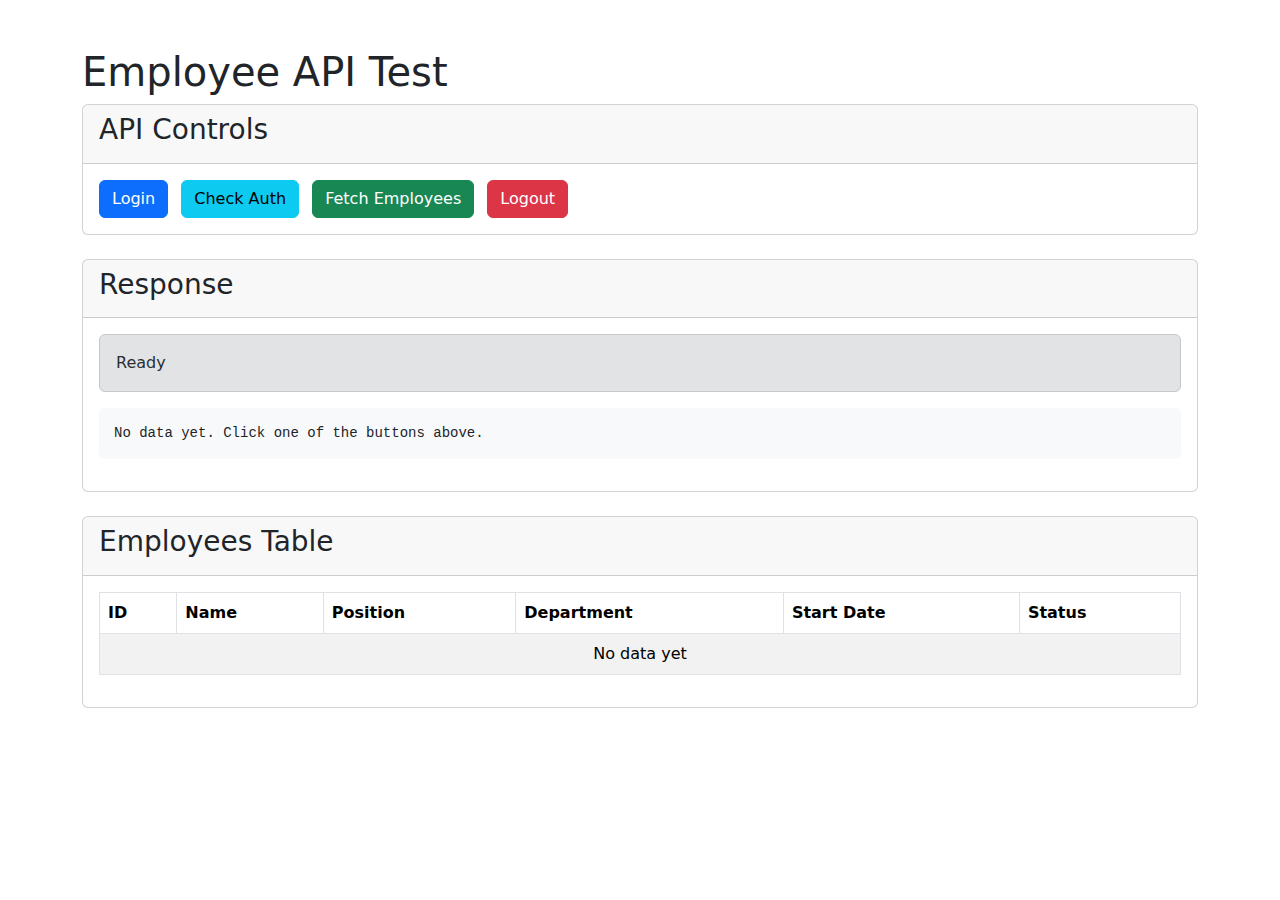
<file: test_employees_client.html>
<!DOCTYPE html>
<html lang="en">
<head>
    <meta charset="UTF-8">
    <meta name="viewport" content="width=device-width, initial-scale=1.0">
    <title>Employee API Test</title>
    <link rel="stylesheet" href="https://cdn.jsdelivr.net/npm/bootstrap@5.2.3/dist/css/bootstrap.min.css">
    <style>
        pre {
            background-color: #f8f9fa;
            padding: 15px;
            border-radius: 5px;
            overflow-x: auto;
        }
        .employee-table {
            max-height: 500px;
            overflow-y: auto;
        }
    </style>
</head>
<body>
    <div class="container my-5">
        <h1>Employee API Test</h1>
        <div class="row mb-4">
            <div class="col">
                <div class="card">
                    <div class="card-header">
                        <h3>API Controls</h3>
                    </div>
                    <div class="card-body">
                        <button id="login-btn" class="btn btn-primary me-2">Login</button>
                        <button id="auth-check-btn" class="btn btn-info me-2">Check Auth</button>
                        <button id="fetch-btn" class="btn btn-success me-2">Fetch Employees</button>
                        <button id="logout-btn" class="btn btn-danger">Logout</button>
                    </div>
                </div>
            </div>
        </div>
        
        <div class="row mb-4">
            <div class="col">
                <div class="card">
                    <div class="card-header">
                        <h3>Response</h3>
                    </div>
                    <div class="card-body">
                        <div id="status-display" class="alert alert-secondary">Ready</div>
                        <pre id="response-display">No data yet. Click one of the buttons above.</pre>
                    </div>
                </div>
            </div>
        </div>
        
        <div class="row">
            <div class="col">
                <div class="card">
                    <div class="card-header">
                        <h3>Employees Table</h3>
                    </div>
                    <div class="card-body">
                        <div class="employee-table">
                            <table class="table table-striped table-bordered">
                                <thead>
                                    <tr>
                                        <th>ID</th>
                                        <th>Name</th>
                                        <th>Position</th>
                                        <th>Department</th>
                                        <th>Start Date</th>
                                        <th>Status</th>
                                    </tr>
                                </thead>
                                <tbody id="employees-body">
                                    <tr>
                                        <td colspan="6" class="text-center">No data yet</td>
                                    </tr>
                                </tbody>
                            </table>
                        </div>
                    </div>
                </div>
            </div>
        </div>
    </div>

    <script>
        // Configuration
        const API_BASE = 'http://localhost:5001/api';
        const API_ENDPOINTS = {
            login: `${API_BASE}/admin/login`,
            auth: `${API_BASE}/admin/check-auth`,
            employees: `${API_BASE}/admin/employees`,
            logout: `${API_BASE}/admin/logout`
        };
        
        // DOM Elements
        const loginBtn = document.getElementById('login-btn');
        const authCheckBtn = document.getElementById('auth-check-btn');
        const fetchBtn = document.getElementById('fetch-btn');
        const logoutBtn = document.getElementById('logout-btn');
        const statusDisplay = document.getElementById('status-display');
        const responseDisplay = document.getElementById('response-display');
        const employeesBody = document.getElementById('employees-body');
        
        // Event listeners
        loginBtn.addEventListener('click', login);
        authCheckBtn.addEventListener('click', checkAuth);
        fetchBtn.addEventListener('click', fetchEmployees);
        logoutBtn.addEventListener('click', logout);
        
        // Login function
        async function login() {
            try {
                updateStatus('Logging in...', 'info');
                
                const response = await fetch(API_ENDPOINTS.login, {
                    method: 'POST',
                    credentials: 'include',
                    headers: {
                        'Content-Type': 'application/json'
                    },
                    body: JSON.stringify({
                        username: 'admin',
                        password: 'password123'
                    })
                });
                
                const data = await response.json();
                displayResponse(data);
                
                if (response.ok) {
                    updateStatus('Login successful!', 'success');
                } else {
                    updateStatus(`Login failed: ${data.message || 'Unknown error'}`, 'danger');
                }
            } catch (error) {
                updateStatus(`Error: ${error.message}`, 'danger');
                console.error('Login error:', error);
            }
        }
        
        // Check authentication
        async function checkAuth() {
            try {
                updateStatus('Checking authentication...', 'info');
                
                const response = await fetch(API_ENDPOINTS.auth, {
                    method: 'GET',
                    credentials: 'include'
                });
                
                const data = await response.json();
                displayResponse(data);
                
                if (response.ok) {
                    updateStatus(`Authenticated as: ${data.username}`, 'success');
                } else {
                    updateStatus('Not authenticated', 'warning');
                }
            } catch (error) {
                updateStatus(`Error: ${error.message}`, 'danger');
                console.error('Auth check error:', error);
            }
        }
        
        // Fetch employees
        async function fetchEmployees() {
            try {
                updateStatus('Fetching employees...', 'info');
                
                const response = await fetch(API_ENDPOINTS.employees, {
                    method: 'GET',
                    credentials: 'include'
                });
                
                const data = await response.json();
                displayResponse(data);
                
                if (response.ok && data.employees) {
                    updateStatus(`Found ${data.employees.length} employees`, 'success');
                    renderEmployeesTable(data.employees);
                } else {
                    updateStatus('Failed to fetch employees', 'danger');
                }
            } catch (error) {
                updateStatus(`Error: ${error.message}`, 'danger');
                console.error('Fetch error:', error);
            }
        }
        
        // Logout
        async function logout() {
            try {
                updateStatus('Logging out...', 'info');
                
                const response = await fetch(API_ENDPOINTS.logout, {
                    method: 'POST',
                    credentials: 'include'
                });
                
                const data = await response.json();
                displayResponse(data);
                
                if (response.ok) {
                    updateStatus('Logout successful!', 'success');
                } else {
                    updateStatus('Logout failed', 'danger');
                }
            } catch (error) {
                updateStatus(`Error: ${error.message}`, 'danger');
                console.error('Logout error:', error);
            }
        }
        
        // Helper functions
        function updateStatus(message, type) {
            statusDisplay.textContent = message;
            statusDisplay.className = `alert alert-${type}`;
        }
        
        function displayResponse(data) {
            responseDisplay.textContent = JSON.stringify(data, null, 2);
        }
        
        function renderEmployeesTable(employees) {
            if (!employees || employees.length === 0) {
                employeesBody.innerHTML = `
                    <tr>
                        <td colspan="6" class="text-center">No employees found</td>
                    </tr>
                `;
                return;
            }
            
            employeesBody.innerHTML = '';
            
            employees.forEach(emp => {
                const row = document.createElement('tr');
                
                row.innerHTML = `
                    <td>${emp.id || 'N/A'}</td>
                    <td>${emp.name || 'N/A'}</td>
                    <td>${emp.position || 'N/A'}</td>
                    <td>${emp.department || 'N/A'}</td>
                    <td>${emp.startDate || 'N/A'}</td>
                    <td>${emp.status || 'N/A'}</td>
                `;
                
                employeesBody.appendChild(row);
            });
        }
    </script>
</body>
</html>
</file>
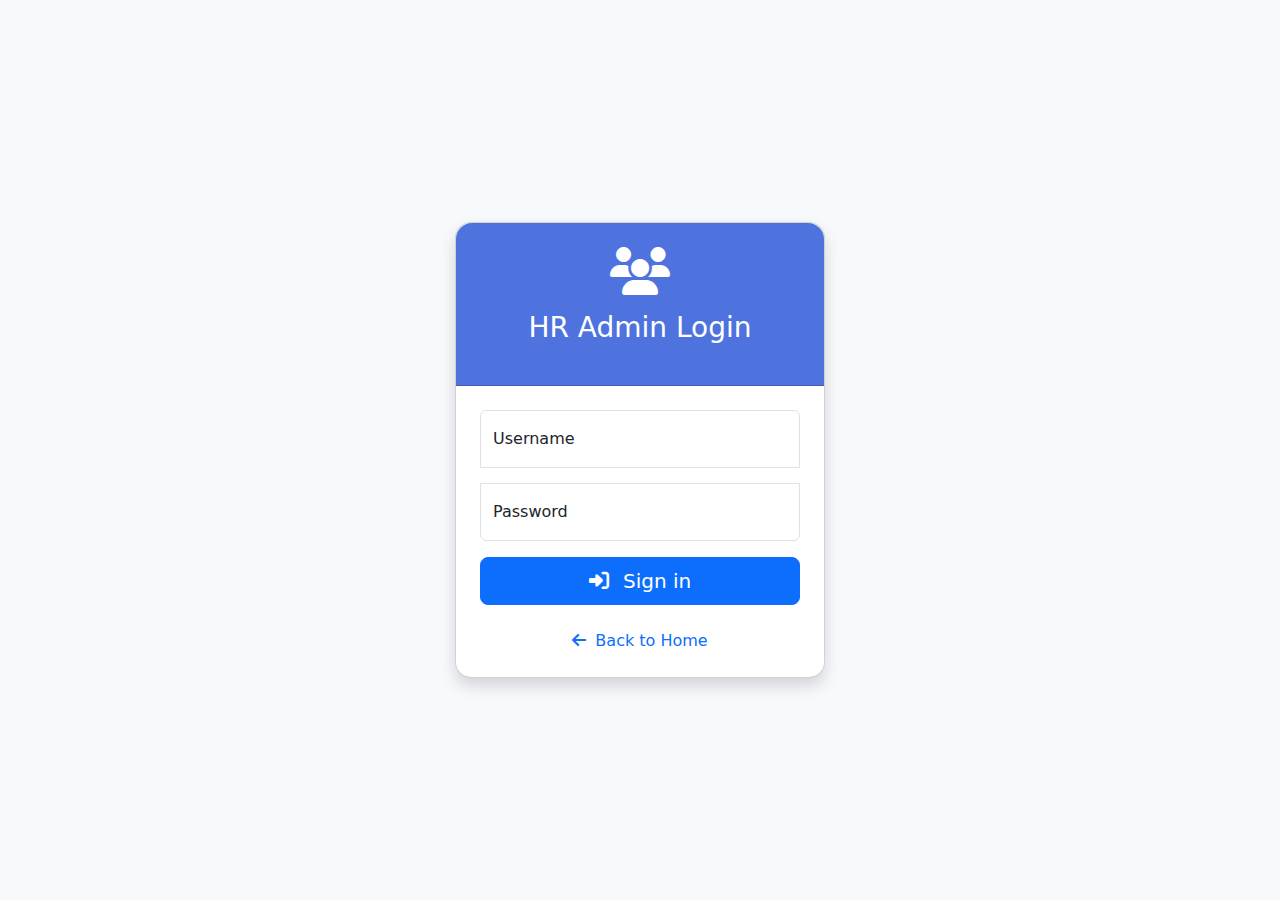
<file: frontend/login.html>
<!DOCTYPE html>
<html lang="en">
<head>
    <meta charset="UTF-8">
    <meta name="viewport" content="width=device-width, initial-scale=1.0">
    <title>Admin Login - HR Workflow</title>
    <link rel="stylesheet" href="https://cdn.jsdelivr.net/npm/bootstrap@5.2.3/dist/css/bootstrap.min.css">
    <link rel="stylesheet" href="https://cdnjs.cloudflare.com/ajax/libs/font-awesome/6.4.0/css/all.min.css">
    <style>
        body {
            height: 100vh;
            display: flex;
            align-items: center;
            padding-top: 40px;
            padding-bottom: 40px;
            background-color: #f8f9fc;
        }
        .form-signin {
            width: 100%;
            max-width: 400px;
            padding: 15px;
            margin: auto;
        }
        .form-signin .card {
            border-radius: 1rem;
            box-shadow: 0 0.5rem 1rem rgba(0, 0, 0, 0.15);
        }
        .form-signin .card-header {
            background-color: #4e73df;
            color: white;
            text-align: center;
            border-top-left-radius: 1rem;
            border-top-right-radius: 1rem;
            padding: 1.5rem;
        }
        .form-signin .form-floating:focus-within {
            z-index: 2;
        }
        .form-signin input[type="text"] {
            margin-bottom: -1px;
            border-bottom-right-radius: 0;
            border-bottom-left-radius: 0;
        }
        .form-signin input[type="password"] {
            margin-bottom: 10px;
            border-top-left-radius: 0;
            border-top-right-radius: 0;
        }
        .logo-image {
            max-width: 100px;
            margin-bottom: 1rem;
        }
    </style>
</head>
<body>
    <main class="form-signin">
        <div class="card">
            <div class="card-header">
                <i class="fas fa-users fa-3x mb-3"></i>
                <h1 class="h3 mb-3 fw-normal">HR Admin Login</h1>
            </div>
            <div class="card-body p-4">
                <div id="login-error" class="alert alert-danger d-none" role="alert">
                    Invalid username or password. Please try again.
                </div>
                
                <form id="login-form">
                    <div class="form-floating mb-3">
                        <input type="text" class="form-control" id="username" placeholder="Username" required>
                        <label for="username">Username</label>
                    </div>
                    <div class="form-floating mb-3">
                        <input type="password" class="form-control" id="password" placeholder="Password" required>
                        <label for="password">Password</label>
                    </div>
                    
                    <button class="w-100 btn btn-lg btn-primary" type="submit">
                        <i class="fas fa-sign-in-alt me-2"></i> Sign in
                    </button>
                </form>
                
                <div class="mt-4 text-center">
                    <a href="/" class="text-decoration-none">
                        <i class="fas fa-arrow-left me-1"></i> Back to Home
                    </a>
                </div>
            </div>
        </div>
    </main>

    <script src="https://cdn.jsdelivr.net/npm/bootstrap@5.2.3/dist/js/bootstrap.bundle.min.js"></script>
    <script>
        document.addEventListener('DOMContentLoaded', function() {
            const loginForm = document.getElementById('login-form');
            const loginError = document.getElementById('login-error');
            
            loginForm.addEventListener('submit', async function(e) {
                e.preventDefault();
                
                const username = document.getElementById('username').value;
                const password = document.getElementById('password').value;
                
                try {
                    const response = await fetch('/api/admin/login', {
                        method: 'POST',
                        headers: {
                            'Content-Type': 'application/json'
                        },
                        credentials: 'include',
                        body: JSON.stringify({ username, password })
                    });
                    
                    const data = await response.json();
                    
                    if (response.ok) {
                        console.log('Login successful, redirecting to admin dashboard');
                        // Redirect to admin page on successful login
                        window.location.href = '/admin';
                    } else {
                        console.error('Login failed:', data.message);
                        // Show error message
                        loginError.classList.remove('d-none');
                        loginError.textContent = data.message || 'Invalid username or password';
                        setTimeout(() => {
                            loginError.classList.add('d-none');
                        }, 3000);
                    }
                } catch (error) {
                    console.error('Login error:', error);
                    loginError.classList.remove('d-none');
                    loginError.textContent = 'An error occurred. Please try again.';
                }
            });
        });
    </script>
</body>
</html>
</file>
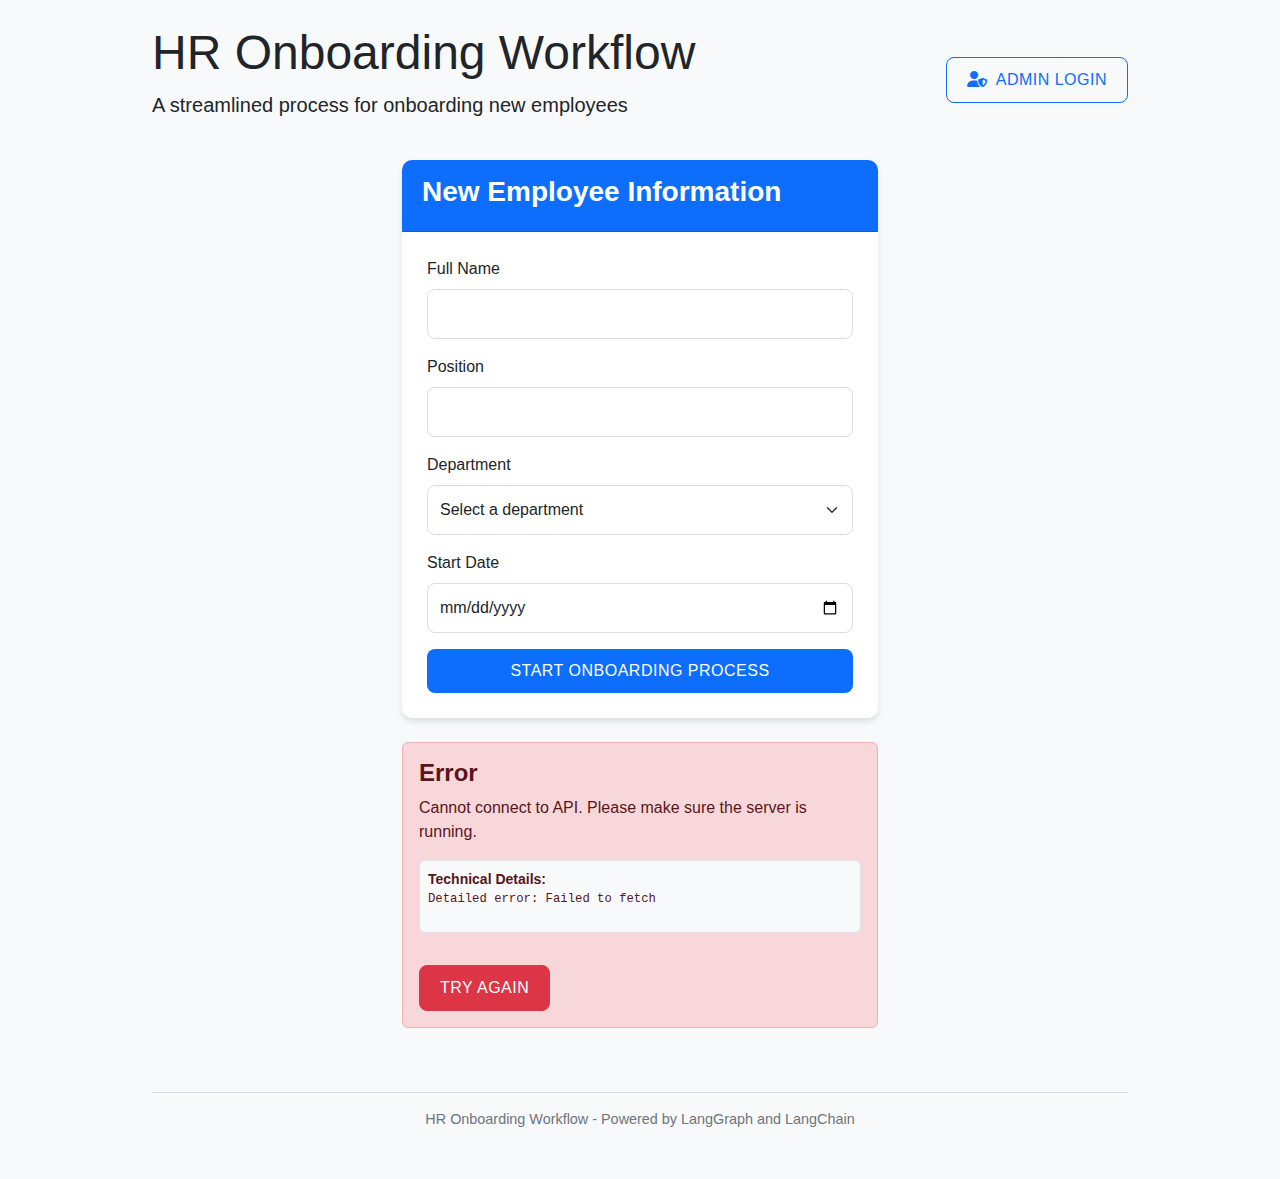
<file: frontend/onboarding.html>
<!DOCTYPE html>
<html lang="en">
<head>
    <meta charset="UTF-8">
    <meta name="viewport" content="width=device-width, initial-scale=1.0">
    <title>HR Onboarding Workflow</title>
    <link rel="stylesheet" href="https://cdn.jsdelivr.net/npm/bootstrap@5.2.3/dist/css/bootstrap.min.css">
    <link rel="stylesheet" href="https://cdnjs.cloudflare.com/ajax/libs/font-awesome/6.4.0/css/all.min.css">
    <link rel="stylesheet" href="css/styles.css">
</head>
<body>
    <div class="container">
        <header class="d-flex justify-content-between align-items-center my-4">
            <div>
                <h1 class="display-5">HR Onboarding Workflow</h1>
                <p class="lead">A streamlined process for onboarding new employees</p>
            </div>
            <div>
                <a href="/login" class="btn btn-outline-primary">
                    <i class="fas fa-user-shield me-2"></i>Admin Login
                </a>
            </div>
        </header>

        <div class="row">
            <div class="col-md-6 offset-md-3">
                <!-- Employee Information Form -->
                <div id="employee-form" class="card mb-4">
                    <div class="card-header bg-primary text-white">
                        <h3>New Employee Information</h3>
                    </div>
                    <div class="card-body">
                        <form id="onboarding-form">
                            <div class="mb-3">
                                <label for="name" class="form-label">Full Name</label>
                                <input type="text" class="form-control" id="name" name="name" required>
                            </div>
                            <div class="mb-3">
                                <label for="position" class="form-label">Position</label>
                                <input type="text" class="form-control" id="position" name="position" required>
                            </div>
                            <div class="mb-3">
                                <label for="department" class="form-label">Department</label>
                                <select class="form-select" id="department" name="department" required>
                                    <option value="">Select a department</option>
                                    <option value="Engineering">Engineering</option>
                                    <option value="Marketing">Marketing</option>
                                    <option value="Sales">Sales</option>
                                    <option value="HR">Human Resources</option>
                                    <option value="Finance">Finance</option>
                                    <option value="Operations">Operations</option>
                                </select>
                            </div>
                            <div class="mb-3">
                                <label for="startDate" class="form-label">Start Date</label>
                                <input type="date" class="form-control" id="startDate" name="startDate" required>
                            </div>
                            <button type="submit" class="btn btn-primary w-100" id="submit-btn">Start Onboarding Process</button>
                        </form>
                    </div>
                </div>

                <!-- Loading Indicator -->
                <div id="loading" class="text-center my-5 d-none">
                    <div class="spinner-border text-primary" role="status">
                        <span class="visually-hidden">Loading...</span>
                    </div>
                    <p class="mt-3">Processing onboarding workflow...</p>
                    <div class="progress mt-3">
                        <div id="progress-bar" class="progress-bar progress-bar-striped progress-bar-animated" role="progressbar" style="width: 0%"></div>
                    </div>
                </div>

                <!-- Results Display -->
                <div id="results" class="d-none">
                    <div class="card mb-4">
                        <div class="card-header bg-success text-white">
                            <h3>Onboarding Complete</h3>
                        </div>
                        <div class="card-body">
                            <h4 class="mb-3">Employee Information</h4>
                            <div class="row mb-3">
                                <div class="col-md-6">
                                    <p><strong>Name:</strong> <span id="result-name"></span></p>
                                    <p><strong>Position:</strong> <span id="result-position"></span></p>
                                </div>
                                <div class="col-md-6">
                                    <p><strong>Department:</strong> <span id="result-department"></span></p>
                                    <p><strong>Start Date:</strong> <span id="result-startDate"></span></p>
                                </div>
                            </div>

                            <div class="mb-3">
                                <h4>Equipment Needs</h4>
                                <ul id="equipment-list" class="list-group list-group-flush"></ul>
                            </div>

                            <div class="mb-3">
                                <h4>System Access</h4>
                                <ul id="access-list" class="list-group list-group-flush"></ul>
                            </div>

                            <div class="mb-3">
                                <h4>Training Requirements</h4>
                                <ul id="training-list" class="list-group list-group-flush"></ul>
                            </div>

                            <div class="row mt-4">
                                <div class="col-md-6">
                                    <div class="card border-info">
                                        <div class="card-header bg-info text-white">
                                            <h5>HR Notes</h5>
                                        </div>
                                        <div class="card-body">
                                            <ul id="hr-notes" class="list-unstyled"></ul>
                                        </div>
                                    </div>
                                </div>
                                <div class="col-md-6">
                                    <div class="card border-info">
                                        <div class="card-header bg-info text-white">
                                            <h5>IT Notes</h5>
                                        </div>
                                        <div class="card-body">
                                            <ul id="it-notes" class="list-unstyled"></ul>
                                        </div>
                                    </div>
                                </div>
                            </div>

                            <button id="restart-btn" class="btn btn-primary w-100 mt-4">Start New Onboarding</button>
                        </div>
                    </div>
                </div>

                <!-- Error Display -->
                <div id="error-container" class="alert alert-danger d-none" role="alert">
                    <h4 class="alert-heading">Error</h4>
                    <p id="error-message"></p>
                    <button id="error-retry-btn" class="btn btn-danger mt-3">Try Again</button>
                </div>
            </div>
        </div>

        <footer class="text-center my-5">
            <hr>
            <p>HR Onboarding Workflow - Powered by LangGraph and LangChain</p>
        </footer>
    </div>

    <script src="https://cdn.jsdelivr.net/npm/bootstrap@5.2.3/dist/js/bootstrap.bundle.min.js"></script>
    <script src="js/script.js"></script>
</body>
</html>
</file>
<file: frontend/css/styles.css>
/* Custom styles for HR Onboarding Workflow */

body {
    background-color: #f8f9fa;
    font-family: 'Segoe UI', Tahoma, Geneva, Verdana, sans-serif;
}

.container {
    max-width: 1000px;
}

h1, h2, h3, h4, h5 {
    font-weight: 600;
}

.card {
    border-radius: 10px;
    box-shadow: 0 4px 6px rgba(0, 0, 0, 0.1);
    margin-bottom: 20px;
    border: none;
}

.card-header {
    border-radius: 10px 10px 0 0 !important;
    padding: 15px 20px;
}

.card-body {
    padding: 25px;
}

/* Make the loading spinner larger */
.spinner-border {
    width: 3rem;
    height: 3rem;
}

/* Styling for the progress bar */
.progress {
    height: 10px;
    border-radius: 5px;
}

/* Custom styling for form elements */
.form-control, .form-select {
    padding: 12px;
    border-radius: 8px;
    border: 1px solid #ddd;
}

.form-control:focus, .form-select:focus {
    border-color: #0d6efd;
    box-shadow: 0 0 0 0.25rem rgba(13, 110, 253, 0.25);
}

/* Button styling */
.btn {
    padding: 10px 20px;
    border-radius: 8px;
    font-weight: 500;
    text-transform: uppercase;
    letter-spacing: 0.5px;
}

.btn-primary {
    background-color: #0d6efd;
    border: none;
}

.btn-primary:hover {
    background-color: #0b5ed7;
}

/* List styling */
.list-group-item {
    padding: 12px 20px;
    border-left: none;
    border-right: none;
}

/* Add animation for card transitions */
.card {
    transition: all 0.3s ease;
}

.card:hover {
    transform: translateY(-5px);
}

/* Custom styling for the results card */
#results .card-header {
    background-color: #198754;
}

/* Notes styling */
#hr-notes li, #it-notes li {
    padding: 8px 0;
    border-bottom: 1px solid #eee;
}

#hr-notes li:last-child, #it-notes li:last-child {
    border-bottom: none;
}

/* Footer styling */
footer {
    color: #6c757d;
    font-size: 0.9em;
}

/* Responsive adjustments */
@media (max-width: 768px) {
    .col-md-6.offset-md-3 {
        padding: 0 10px;
    }
    
    .card-body {
        padding: 15px;
    }
}
</file>
